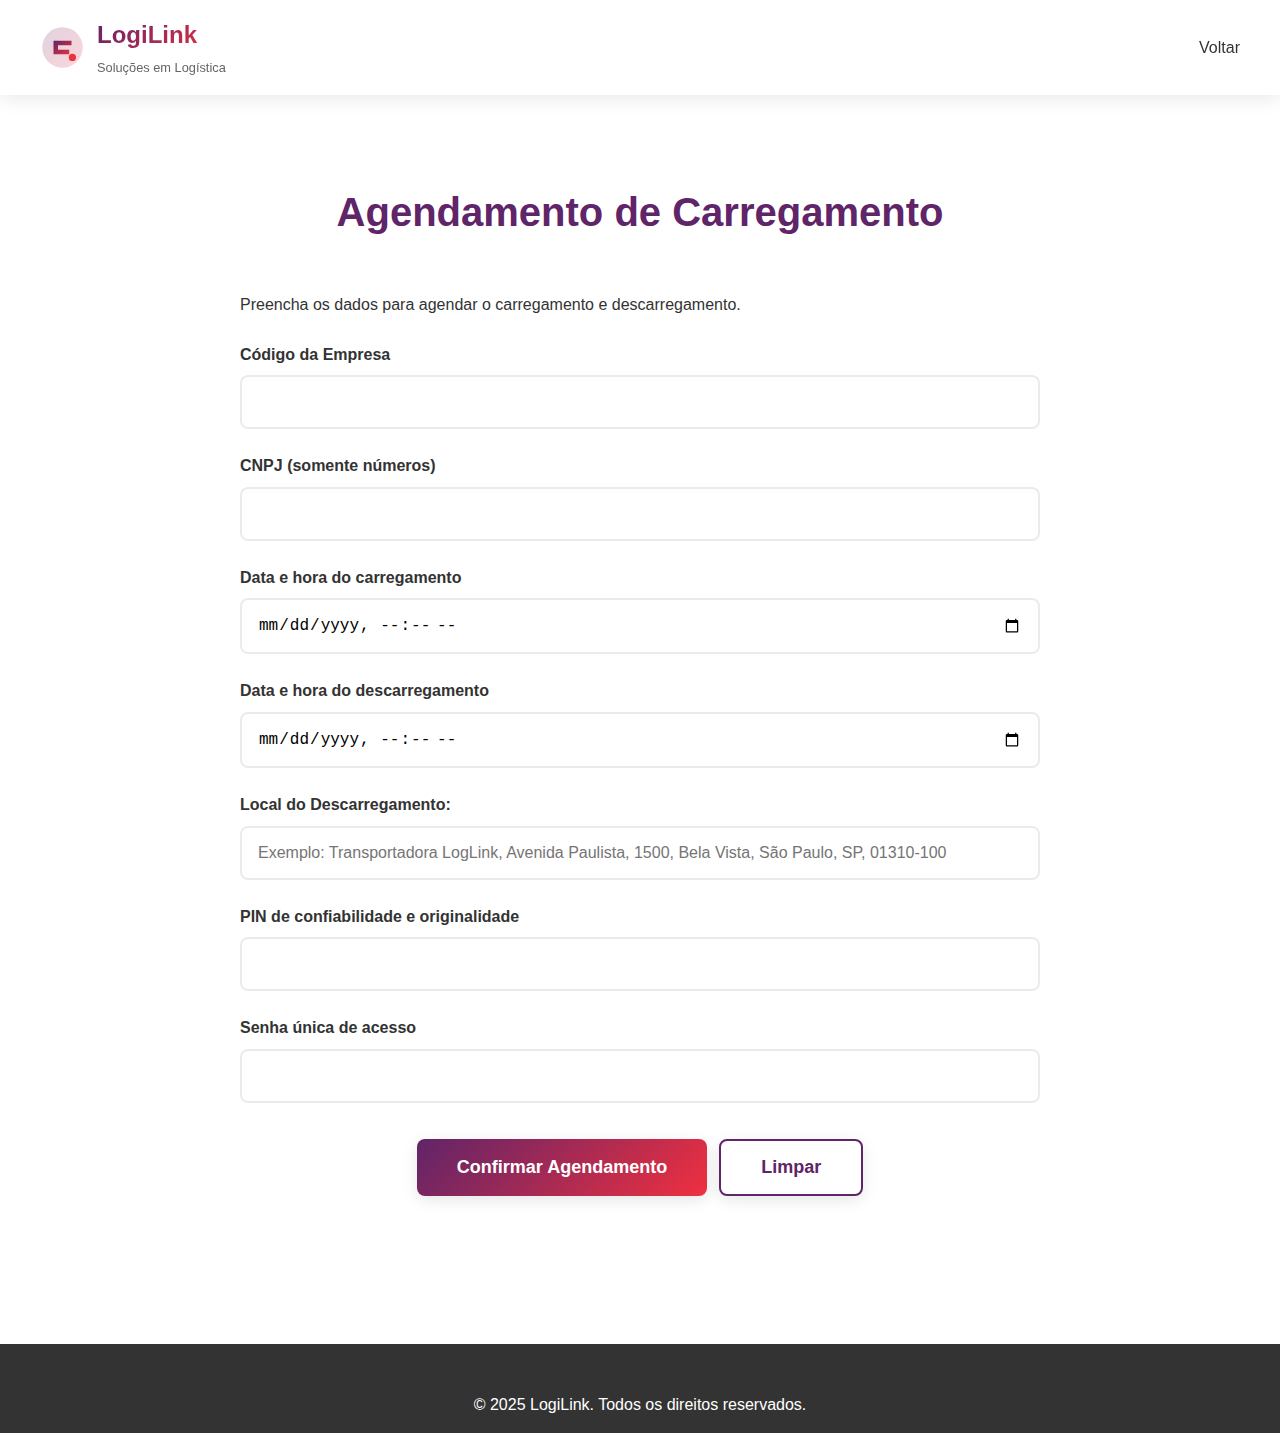
<file: agendar.html>
<!doctype html>
    <html lang="pt-BR">
    <head>
    <meta charset="utf-8" />
    <meta name="viewport" content="width=device-width,initial-scale=1" />
    <title>Agendamento - LogiLink</title>
    <link rel="stylesheet" href="main.css" />
    </head>
    <body>
    <div class="container">
        <header>
        <div class="header-content">
            <div class="logo-container">
            <!-- Mesmo logo do index (SVG inline) -->
            <svg class="logo" viewBox="0 0 100 100" xmlns="http://www.w3.org/2000/svg">
                <defs>
                <linearGradient id="logoGradientAg" x1="0%" y1="0%" x2="100%" y2="100%">
                    <stop offset="0%" style="stop-color:#602468;stop-opacity:1" />
                    <stop offset="100%" style="stop-color:#ef303f;stop-opacity:1" />
                </linearGradient>
                </defs>
                <circle cx="50" cy="50" r="45" fill="url(#logoGradientAg)" opacity="0.2" />
                <path d="M 30 35 L 70 35 L 70 45 L 40 45 L 40 55 L 65 55 L 65 65 L 30 65 Z" fill="url(#logoGradientAg)"/>
                <circle cx="72" cy="72" r="8" fill="#ef303f" />
            </svg>

            <div class="company-info">
                <h1 id="company-name-small">LogiLink</h1>
                <p id="tagline-small">Soluções em Logística</p>
            </div>
            </div>

            <nav>
            <ul>
                <li><a href="index.html">Voltar</a></li>
            </ul>
            </nav>

            <button class="mobile-menu-toggle" aria-label="Abrir menu">☰</button>
        </div>
        </header>

        <main style="margin-top:100px;">
        <section class="section" id="agendar-section">
            <div class="section-content" style="max-width:800px; margin:0 auto;">
            <h2 class="section-title">Agendamento de Carregamento</h2>
            <p>Preencha os dados para agendar o carregamento e descarregamento.</p>

            <form id="form-agendar" class="contact-form" style="margin-top:1.5rem;">
                <div class="form-group">
                <label for="codigo-empresa">Código da Empresa</label>
                <input id="codigo-empresa" type="text" required />
                </div>

                <div class="form-group">
                <label for="cnpj">CNPJ (somente números)</label>
                <input id="cnpj" type="text" inputmode="numeric" pattern="\d{14}" title="14 dígitos sem pontuação" required />
                </div>

                <div class="form-group">
                <label for="dt-carregamento">Data e hora do carregamento</label>
                <input id="dt-carregamento" type="datetime-local" required />
                </div>

                <div class="form-group">
                <label for="dt-descarregamento">Data e hora do descarregamento</label>
                <input id="dt-descarregamento" type="datetime-local" required />
                </div>

                <div class="form-group">
                <label for="local-descarregamento">Local do Descarregamento:</label>
                <input 
                type="text" 
                id="local-descarregamento" 
                required
                placeholder="Exemplo: Transportadora LogLink, Avenida Paulista, 1500, Bela Vista, São Paulo, SP, 01310-100">

                </div>

                <div class="form-group">
                <label for="pin">PIN de confiabilidade e originalidade</label>
                <input id="pin" type="text" required />
                </div>

                <div class="form-group">
                <label for="senha-unica">Senha única de acesso</label>
                <input id="senha-unica" type="password" required />
                </div>

                <div style="display:flex; gap:12px; justify-content:center; margin-top:12px;">
                <button type="submit" class="btn btn-primary">Confirmar Agendamento</button>
                <button type="reset" class="btn btn-secondary">Limpar</button>
                </div>

                <div id="agendar-feedback" style="text-align:center; margin-top:12px; color:#333;"></div>
            </form>
            </div>
        </section>
        </main>

        <footer style="margin-top:2rem;">
        <div class="footer-content">
            <p>© 2025 LogiLink. Todos os direitos reservados.</p>
        </div>
        </footer>
    </div>

    <script src="main.js"></script>
    </body>
    </html>
</file>
<file: main.css>
* { margin:0; padding:0; box-sizing:border-box; }
    html,body { height:100%; box-sizing:border-box; }
    body {
    font-family: 'Inter', -apple-system, BlinkMacSystemFont, 'Segoe UI', sans-serif;
    background:#ffffff; color:#333; line-height:1.6; scroll-behavior:smooth;
    }
    .container { min-height:100%; display:flex; flex-direction:column; }

    /* Header */
    header {
    position:fixed; top:0; left:0; right:0;
    padding:1rem 2rem;
    background:rgba(255,255,255,0.95);
    backdrop-filter: blur(10px);
    box-shadow: 0 2px 20px rgba(0,0,0,0.1);
    z-index:1000;
    transition: all .3s ease;
    }
    .header-content {
    max-width:1200px; margin:0 auto;
    display:flex; justify-content:space-between; align-items:center;
    }
    .logo-container { display:flex; align-items:center; gap:.75rem; }
    .logo { width:45px; height:45px; }
    .company-info h1 {
    font-size:1.5rem; font-weight:700;
    background: linear-gradient(135deg,#602468 0%, #ef303f 100%);
    -webkit-background-clip:text; -webkit-text-fill-color:transparent; background-clip:text;
    }
    .company-info p { font-size:.8rem; color:#666; margin-top:.25rem; }

    nav ul { display:flex; list-style:none; gap:2rem; }
    nav a { text-decoration:none; color:#333; font-weight:500; position:relative; transition:color .3s; }
    nav a:hover { color:#602468; }
    nav a::after {
    content:''; position:absolute; bottom:-5px; left:0; width:0; height:2px;
    background: linear-gradient(135deg,#602468,#ef303f); transition:width .3s;
    }
    nav a:hover::after { width:100%; }

    /* Main */
    main { flex:1; margin-top:80px; }

    /* Hero */
    .hero { padding:6rem 2rem; background: linear-gradient(135deg,#f8f9fa 0%, #e9ecef 100%); text-align:center; }
    .hero-content { max-width:800px; margin:0 auto; }
    .hero h2 { font-size:3rem; font-weight:800; color:#602468; margin-bottom:1.5rem; line-height:1.2; }
    .hero p { font-size:1.25rem; color:#555; margin-bottom:3rem; }
    .button-group { display:flex; gap:1.25rem; justify-content:center; flex-wrap:wrap; }
    .btn {
    padding:1rem 2.5rem; font-size:1.125rem; font-weight:600; border:none; border-radius:8px; cursor:pointer;
    transition:all .3s; text-decoration:none; display:inline-block; box-shadow: 0 4px 15px rgba(0,0,0,0.1);
    }
    .btn-primary { background: linear-gradient(135deg,#602468 0%, #ef303f 100%); color:white; }
    .btn-primary:hover { transform:translateY(-2px); box-shadow:0 6px 20px rgba(96,36,104,0.3); }
    .btn-secondary { background:white; color:#602468; border:2px solid #602468; }
    .btn-secondary:hover { background:#602468; color:white; transform:translateY(-2px); }
    .btn-tertiary { background:#ef303f; color:white; }
    .btn-tertiary:hover { background:#d02838; transform:translateY(-2px); box-shadow:0 6px 20px rgba(239,48,63,0.3); }

    /* Sections */
    .section { padding:5rem 2rem; }
    .section-content { max-width:1200px; margin:0 auto; }
    .section-title { font-size:2.5rem; font-weight:700; color:#602468; text-align:center; margin-bottom:3rem; }

    /* About */
    .about { background:white; }
    .about-grid { display:grid; grid-template-columns:1fr 1fr; gap:4rem; align-items:center; }
    .about-text { font-size:1.125rem; color:#555; line-height:1.8; }
    .about-stats { display:grid; grid-template-columns:repeat(2,1fr); gap:2rem; }
    .stat-item { text-align:center; padding:2rem; background:linear-gradient(135deg,#f8f9fa,#e9ecef); border-radius:12px; box-shadow:0 4px 15px rgba(0,0,0,0.05); }
    .stat-number { font-size:2.5rem; font-weight:800; color:#602468; display:block; }
    .stat-label { font-size:1rem; color:#666; margin-top:.5rem; }

    /* Services */
    .services { background: linear-gradient(135deg,#f8f9fa 0%, #e9ecef 100%); }
    .services-grid { display:grid; grid-template-columns:repeat(auto-fit,minmax(300px,1fr)); gap:2rem; }
    .service-card { background:white; padding:2.5rem; border-radius:12px; box-shadow:0 8px 25px rgba(0,0,0,0.1); text-align:center; transition:transform .3s; }
    .service-card:hover { transform:translateY(-5px); }
    .service-icon { width:60px; height:60px; margin:0 auto 1.5rem; }
    .service-title { font-size:1.5rem; font-weight:600; color:#602468; margin-bottom:1rem; }
    .service-description { color:#666; line-height:1.6; }

    /* Contact */
    .contact { background:white; }
    .contact-grid { display:grid; grid-template-columns:1fr 1fr; gap:4rem; }
    .contact-info { display:flex; flex-direction:column; gap:2rem; }
    .contact-item { display:flex; align-items:center; gap:1rem; }
    .contact-icon { width:40px; height:40px; background: linear-gradient(135deg,#602468,#ef303f); border-radius:50%; display:flex; align-items:center; justify-content:center; color:white; font-weight:bold; }
    .contact-form { display:flex; flex-direction:column; gap:1.5rem; }
    .form-group { display:flex; flex-direction:column; gap:.5rem; }
    .form-group label { font-weight:600; color:#333; }
    .form-group input, .form-group textarea { padding:1rem; border:2px solid #e9ecef; border-radius:8px; font-size:1rem; transition:border-color .3s; }
    .form-group input:focus, .form-group textarea:focus { outline:none; border-color:#602468; }
    .form-group textarea { resize:vertical; min-height:120px; }

    /* Footer */
    footer { background:#333; color:white; padding:3rem 2rem 1rem; text-align:center; }
    .footer-content { max-width:1200px; margin:0 auto; }
    .footer-links { display:flex; justify-content:center; gap:2rem; margin-bottom:2rem; flex-wrap:wrap; }
    .footer-links a { color:#ccc; text-decoration:none; transition:color .3s; }
    .footer-links a:hover { color:#ef303f; }
    .footer-bottom { border-top:1px solid #555; padding-top:1rem; color:#999; }

    /* Mobile menu toggle */
    .mobile-menu-toggle { display:none; background:none; border:none; font-size:1.5rem; cursor:pointer; color:#333; }

    /* Responsive */
    @media (max-width:768px){
    .mobile-menu-toggle { display:block; }
    nav { display:none; }
    .hero h2 { font-size:2rem; }
    .hero p { font-size:1rem; }
    .button-group { flex-direction:column; align-items:stretch; }
    .btn { width:100%; }
    .about-grid, .contact-grid { grid-template-columns:1fr; gap:2rem; }
    .about-stats { grid-template-columns:1fr; }
    .section-title { font-size:2rem; }
    .header-content { flex-direction:column; gap:1rem; }
    }
</file>
